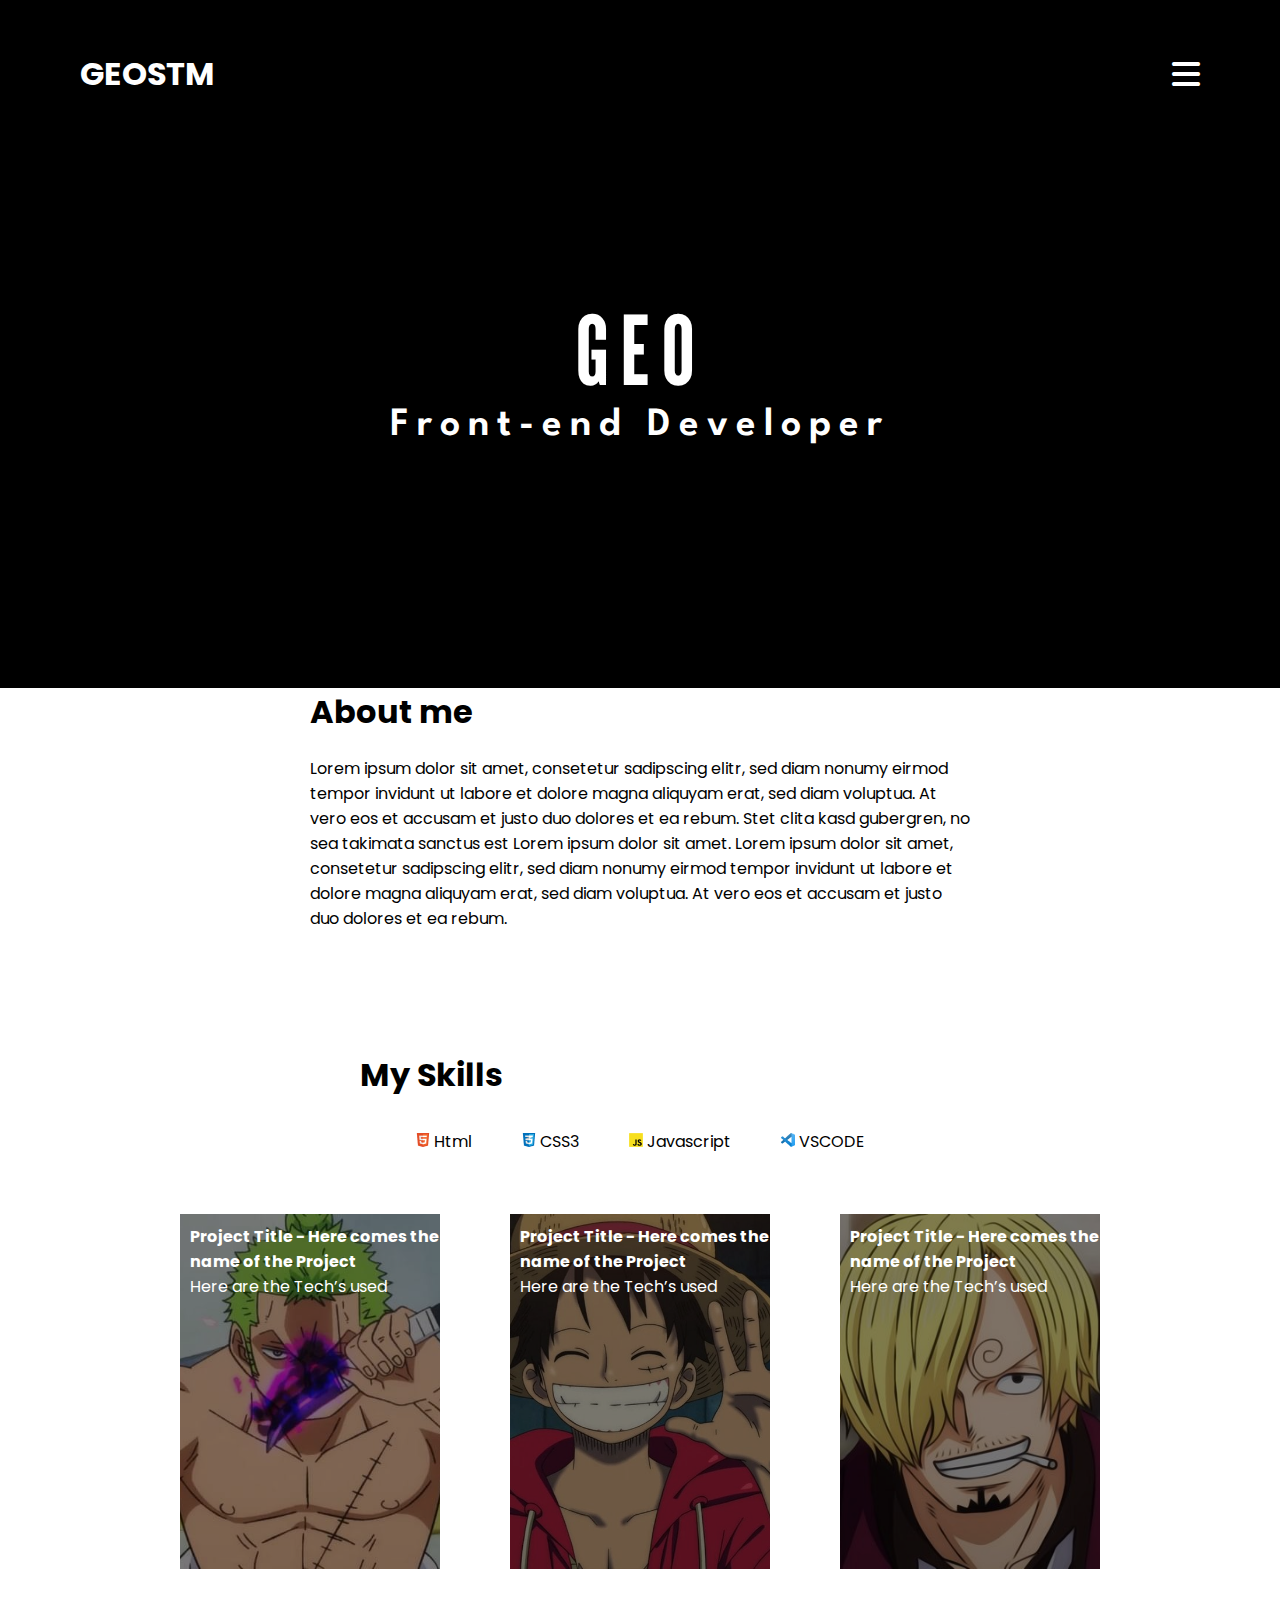
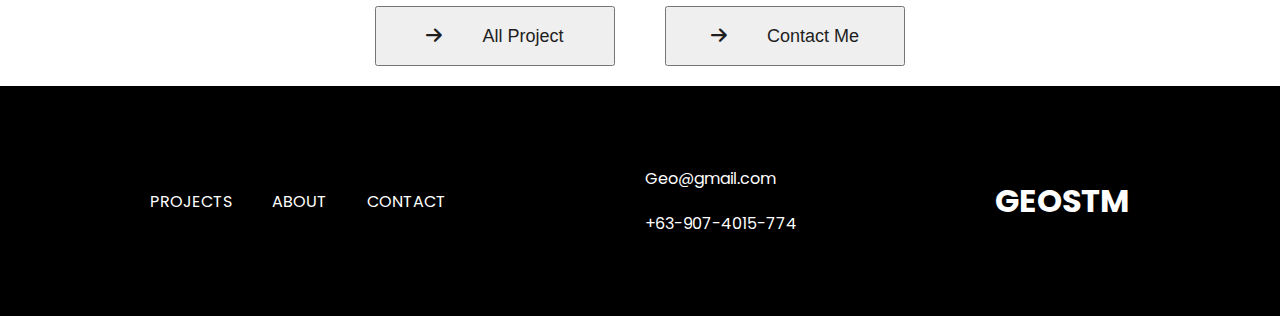
<file: index.html>
<!DOCTYPE html>
<html lang="en">
<head>
    <meta charset="UTF-8">
    <meta name="viewport" content="width=device-width, initial-scale=1.0">
    <title>My Personal Portfolio</title>
    <link rel="stylesheet" href="style.css">
    <!-- LINKS -->
    <link rel="stylesheet" href="https://cdnjs.cloudflare.com/ajax/libs/font-awesome/6.6.0/css/all.min.css"> 

    <!-- Menu Active Preview -->
     <div class="menu-preview container" id="preview">
        <div class="menu">
            
            <ul>
                <li><p class="side-menu">Menu</p></li>
                <li><a href="#home">Home</a></li>
                <li><a href="./index.html#projects">Project</a></li>
                <li><a href="./about.html#about">About</a></li>
                <li><a href="#">Contact</a></li>
            </ul>
        </div>

        <div class="social">
            <p>Geo@gmail.com</p>
            <p>+63-907-4015-774</p>
            <div class="social-icon">
                <span><i class="fa-brands fa-instagram fa-xl"></i></span>
                <span><i class="fa-brands fa-twitter fa-xl"></i></span>
            </div>
        </div>
        
     </div>
     <!-- End Menu Preveiw -->

    <!--Start Header/Nav -->
    <header class="container">
        <div class="logo"><h1>GEOSTM</h1></div>

        <div class="menu-btn" ><i class="fa-solid fa-bars fa-2xl" id="menuIcon"></i></div>
    </header>
    <!-- End Header/Nav -->

     <!-- Start Hero -->
      <div class="hero container" id="home">
            <h1>GEO</h1>
            <p>Front-end Developer</p>
      </div>
      <!-- End Hero -->

       <!-- Start About -->
        <div class="about container" id="about">

            <div class="about-wrapper">

                
                <div class="about-me">
                    <h1>About me</h1>
                    <p>Lorem ipsum dolor sit amet, consetetur sadipscing elitr, sed diam nonumy eirmod tempor invidunt ut labore et dolore magna aliquyam erat, sed diam voluptua. At vero eos et accusam et justo duo dolores et ea rebum. Stet clita kasd gubergren, no sea takimata sanctus est Lorem ipsum dolor sit amet. Lorem ipsum dolor sit amet, consetetur sadipscing elitr, sed diam nonumy eirmod tempor invidunt ut labore et dolore magna aliquyam erat, sed diam voluptua. At vero eos et accusam et justo duo dolores et ea rebum.</p>
                </div>
    
                <div class="my-skills">
                        <h1>My Skills</h1>
                    <div class="skills-wrapper">
                        <div class="skills one"><img src="./img/HTML5.png" alt=""> Html</div>
                        <div class="skills two"><img src="./img/CSS3.png" alt=""> CSS3</div>
                        <div class="skills three"><img src="./img/Javascript.png" alt=""> Javascript</div>
                        <div class="skills four"><img src="./img/VSCODE.png" alt=""> VSCODE</div>
                    </div>
                </div>
    
                

            </div>
           
        </div>

        <!--End About-->

        <!-- Start Projects -->
         <div class="projects container" id="projects">

            <div class="card-wrapper">

                <div class="card-project">

                    <img src="./img/project-2.png" alt="img">

                    <div class="captions">
                        <h4>Project Title - Here comes the name of the Project</h4>
                        <p>Here are the Tech’s used</p>
                    </div>
                    
                </div>
                
                <div class="card-project">

                    <img src="./img/project-1.png" alt="img">

                    <div class="captions">
                        <h4>Project Title - Here comes the name of the Project</h4>
                        <p>Here are the Tech’s used</p>
                    </div>
                    
                </div>
              
                <div class="card-project">

                    <img src="./img/project-3.png" alt="img">

                    <div class="captions">
                        <h4>Project Title - Here comes the name of the Project</h4>
                        <p>Here are the Tech’s used</p>
                    </div>
                    
                </div>
              
              

            </div>
           
           
            <div class="project-btn">
                <button onclick="window.location.assign('./projects.html')"><i class="fa-solid fa-arrow-right" ></i> All Project</button>
                <button><i class="fa-solid fa-arrow-right" ></i> Contact Me</button>
            </div>
         </div>
         
        <!-- End Projects -->

        <!-- Start Footer -->

        <div class="footer container">
            <div class="ul">
                <li><a href="./Projects.html#projects">PROJECTS</a></li>
                <li><a href="./about.html#about">ABOUT</a></li>
                <li><a href="#">CONTACT</a></li>
            </div>

            <div class="contacts">
                <p>Geo@gmail.com</p>
                <p>+63-907-4015-774</p>
            </div>

            <div class="log">
                <h1>GEOSTM</h1>
            </div>
        </div>
         

    <script src="main.js" defer></script>
</body>
</html>
</file>
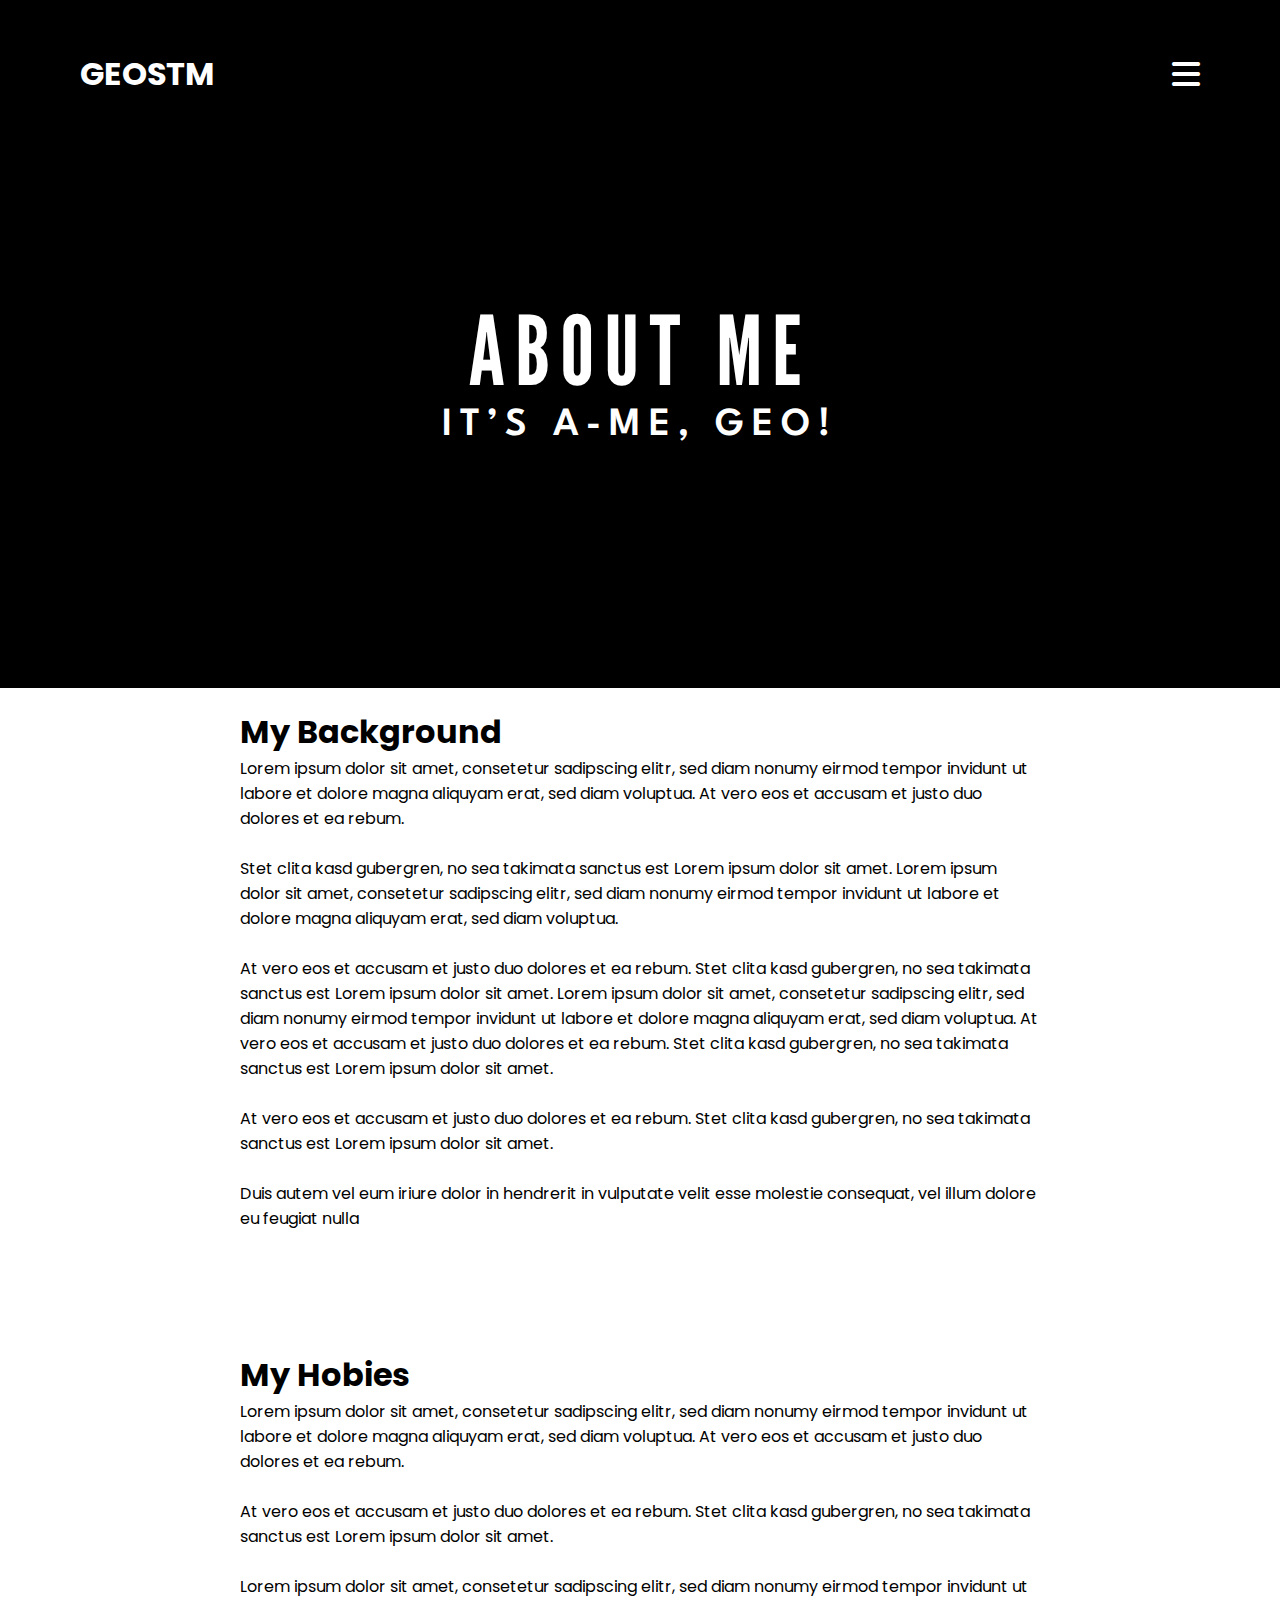
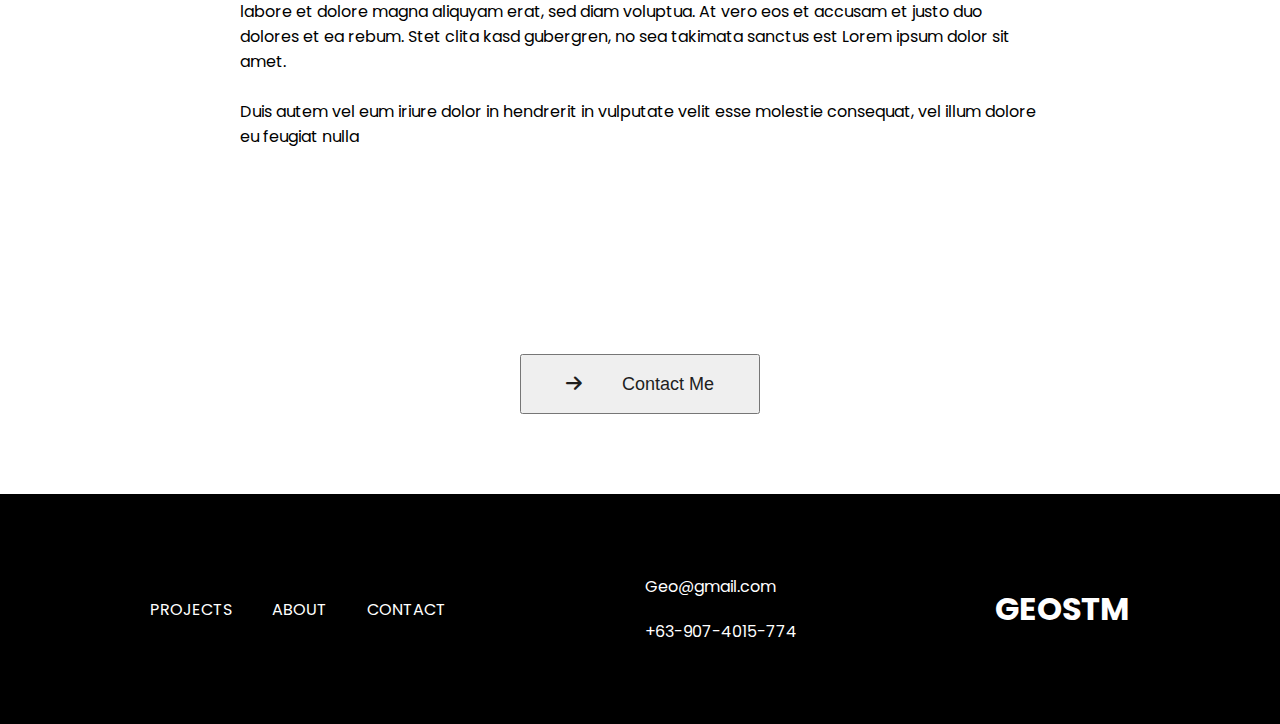
<file: about.html>
<!DOCTYPE html>
<html lang="en">
<head>
    <meta charset="UTF-8">
    <meta name="viewport" content="width=device-width, initial-scale=1.0">
    <title>My Personal Portfolio</title>
    <link rel="stylesheet" href="style.css">
    <!-- LINKS -->
    <link rel="stylesheet" href="https://cdnjs.cloudflare.com/ajax/libs/font-awesome/6.6.0/css/all.min.css"> 


    <style>

        .about-me2{
            margin-top: 20px;
            width: 800px;
        }
        .contact-btn{
            margin: 80px auto;
        }
        .contact-btn button{
        color: var(--txt-blck);
        cursor: pointer;
        gap: 40px;
        width: 240px;
        height: 60px;
        font-size: 18px;
        display: flex;
        justify-content: center;
        align-items: center;
        transition: 0.3s ease-in-out;
    }

 .contact-btn button:hover{
    background-color: var(--bg-black);
    color: var(--txt-white);
 }

        @media (max-width: 600px ){

            .about-me2{
            width: 450px;
        }

    }

    </style>

</head>          
    <!-- Menu Active Preview -->
     <div class="menu-preview container" id="preview">
        <div class="menu">

            <ul>
                <li><p class="side-menu">Menu</p></li>
                <li><a href="./index.html#home">Home</a></li>
                <li><a href="Projects.html#projects">Project</a></li>
                <li><a href="#about">About</a></li>
                <li><a href="#">Contact</a></li>
            </ul>
        </div>

        <div class="social">
            <p>Geo@gmail.com</p>
            <p>+63-907-4015-774</p>
            <div class="social-icon">
                <span><i class="fa-brands fa-instagram fa-xl"></i></span>
                <span><i class="fa-brands fa-twitter fa-xl"></i></span>
            </div>
        </div>
        
     </div>
     <!-- End Menu Preveiw -->

    <!--Start Header/Nav -->
    <header class="container">
        <div class="logo"><h1>GEOSTM</h1></div>

        <div class="menu-btn" ><i class="fa-solid fa-bars fa-2xl" id="menuIcon"></i></div>
    </header>
    <!-- End Header/Nav -->

     <!-- Start Hero -->
      <div class="hero container" id="home">
            <h1>ABOUT ME</h1>
            <p>IT’S A-ME, GEO!</p>
      </div>
      <!-- End Hero -->

       <!-- Start About -->
        <div class="about container" id="about">

            <div class="about-wrapper">

                
                <div class="about-me2">
                    <h1>My Background</h1>
                    <p>Lorem ipsum dolor sit amet, consetetur sadipscing elitr, sed diam nonumy eirmod tempor invidunt ut labore et dolore magna aliquyam erat, sed diam voluptua. At vero eos et accusam et justo duo dolores et ea rebum. <br><br>

                        Stet clita kasd gubergren, no sea takimata sanctus est Lorem ipsum dolor sit amet. Lorem ipsum dolor sit amet, consetetur sadipscing elitr, sed diam nonumy eirmod tempor invidunt ut labore et dolore magna aliquyam erat, sed diam voluptua. <br><br>
                        
                        At vero eos et accusam et justo duo dolores et ea rebum. Stet clita kasd gubergren, no sea takimata sanctus est Lorem ipsum dolor sit amet. Lorem ipsum dolor sit amet, consetetur sadipscing elitr, sed diam nonumy eirmod tempor invidunt ut labore et dolore magna aliquyam erat, sed diam voluptua. At vero eos et accusam et justo duo dolores et ea rebum. Stet clita kasd gubergren, no sea takimata sanctus est Lorem ipsum dolor sit amet.  <br><br> 
                        
                        At vero eos et accusam et justo duo dolores et ea rebum. Stet clita kasd gubergren, no sea takimata sanctus est Lorem ipsum dolor sit amet.   <br><br>
                        
                        Duis autem vel eum iriure dolor in hendrerit in vulputate velit esse molestie consequat, vel illum dolore eu feugiat nulla</p>
                </div>
    
                <div class="about-me2">

                        <h1>My Hobies</h1>
                        
                    <div class="abou-me">
                        Lorem ipsum dolor sit amet, consetetur sadipscing elitr, sed diam nonumy eirmod tempor invidunt ut labore et dolore magna aliquyam erat, sed diam voluptua. At vero eos et accusam et justo duo dolores et ea rebum. <br><br>

                            At vero eos et accusam et justo duo dolores et ea rebum. Stet clita kasd gubergren, no sea takimata sanctus est Lorem ipsum dolor sit amet. <br> <br>   
                            Lorem ipsum dolor sit amet, consetetur sadipscing elitr, sed diam nonumy eirmod tempor invidunt ut labore et dolore magna aliquyam erat, sed diam voluptua. At vero eos et accusam et justo duo dolores et ea rebum. Stet clita kasd gubergren, no sea takimata sanctus est Lorem ipsum dolor sit amet.   <br><br>

                                Duis autem vel eum iriure dolor in hendrerit in vulputate velit esse molestie consequat, vel illum dolore eu feugiat nulla <br><br>
                        
                    </div>


                </div>
    
                <div class="contact-btn">

                    <button><i class="fa-solid fa-arrow-right" ></i> Contact Me</button>

                </div>
                
                

            </div>
           
        </div>

        <!--End About-->

       

        <!-- Start Footer -->

        <div class="footer container">
            <div class="ul">
                <li><a href="Projects.html#projects">PROJECTS</a></li>
                <li><a href="about.html#about">ABOUT</a></li>
                <li><a href="#">CONTACT</a></li>
            </div>

            <div class="contacts">
                <p>Geo@gmail.com</p>
                <p>+63-907-4015-774</p>
            </div>

            <div class="log">
                <h1>GEOSTM</h1>
            </div>
        </div>
         

    <script src="main.js" defer></script>
</body>
</html>
</file>
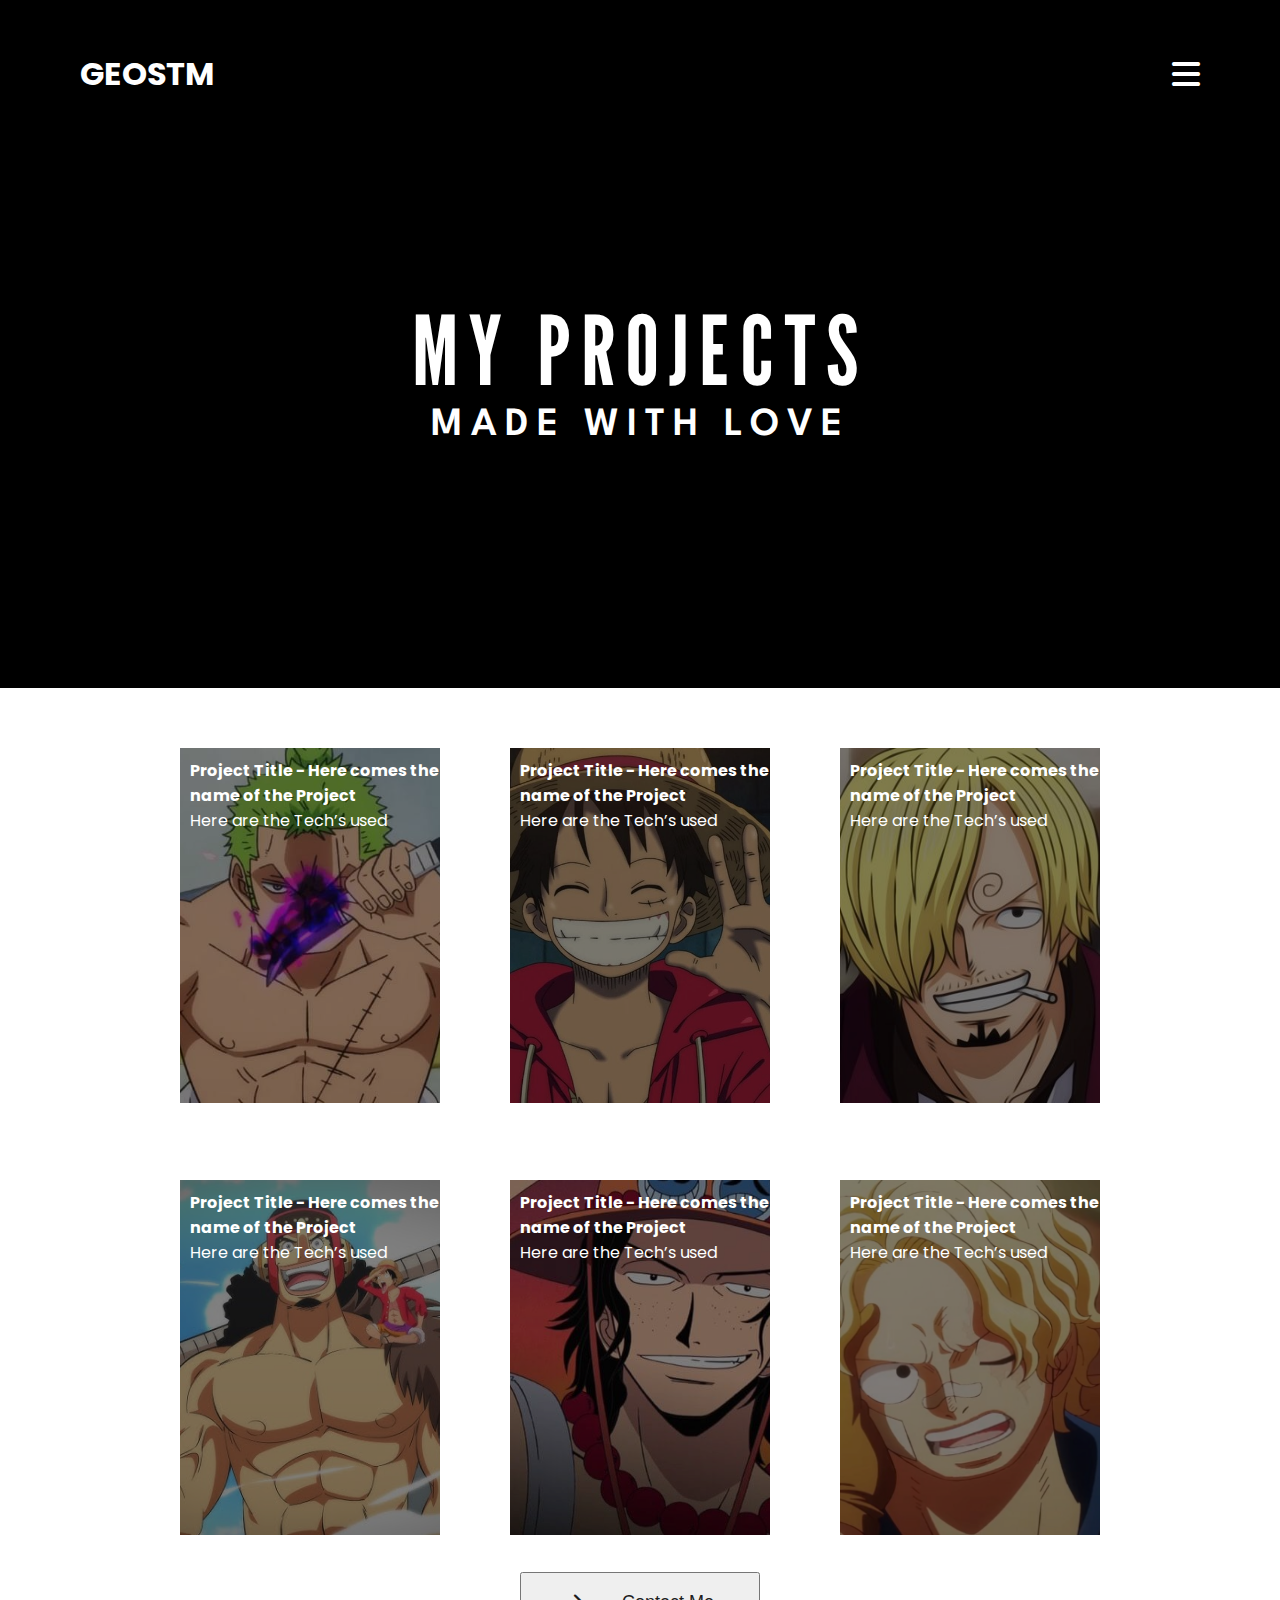
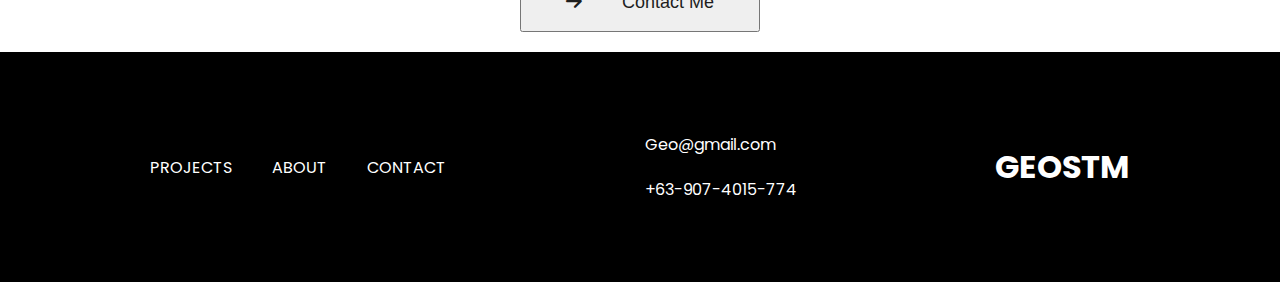
<file: Projects.html>
<!DOCTYPE html>
<html lang="en">
<head>
    <meta charset="UTF-8">
    <meta name="viewport" content="width=device-width, initial-scale=1.0">
    <title>My Personal Portfolio</title>
    <link rel="stylesheet" href="style.css">
    <!-- LINKS -->
    <link rel="stylesheet" href="https://cdnjs.cloudflare.com/ajax/libs/font-awesome/6.6.0/css/all.min.css"> 

    <style>
        .card-wrapper{
            max-width: 1000px;
        }

    </style>
</head>

    <!-- Menu Active Preview -->
     <div class="menu-preview container" id="preview">
        <div class="menu">
            
            <ul>
                <li><p class="side-menu">Menu</p></li>
                <li><a href="./index.html">Home</a></li>
                <li><a href="#projects">Project</a></li>
                <li><a href="index.html#about">About</a></li>
                <li><a href="#">Contact</a></li>
            </ul>
        </div>

        <div class="social">
            <p>geo@gmail.com</p>
            <p>+63-907-4015-774</p>
            <div class="social-icon">
                <span><i class="fa-brands fa-instagram fa-xl"></i></span>
                <span><i class="fa-brands fa-twitter fa-xl"></i></span>
            </div>
        </div>
        
     </div>
     <!-- End Menu Preveiw -->

    <!--Start Header/Nav -->
    <header class="container">
        <div class="logo"><h1>GEOSTM</h1></div>

        <div class="menu-btn" ><i class="fa-solid fa-bars fa-2xl" id="menuIcon"></i></div>
    </header>
    <!-- End Header/Nav -->

     <!-- Start Hero -->
      <div class="hero container" id="home">
            <h1>MY PROJECTS</h1>
            <p>MADE WITH LOVE</p>
      </div>
      <!-- End Hero -->


        <!-- Start Projects -->
         <div class="projects container" id="projects">

            <div class="card-wrapper">

                <div class="card-project">

                    <img src="./img/project-2.png" alt="img">

                    <div class="captions">
                        <h4>Project Title - Here comes the name of the Project</h4>
                        <p>Here are the Tech’s used</p>
                    </div>
                    
                </div>
                
                <div class="card-project">

                    <img src="./img/project-1.png" alt="img">

                    <div class="captions">
                        <h4>Project Title - Here comes the name of the Project</h4>
                        <p>Here are the Tech’s used</p>
                    </div>
                    
                </div>
              
                <div class="card-project">

                    <img src="./img/project-3.png" alt="img">

                    <div class="captions">
                        <h4>Project Title - Here comes the name of the Project</h4>
                        <p>Here are the Tech’s used</p>
                    </div>
                    
                </div>

                <div class="card-project">

                    <img src="./img/project-4.jpg" alt="img">

                    <div class="captions">
                        <h4>Project Title - Here comes the name of the Project</h4>
                        <p>Here are the Tech’s used</p>
                    </div>
                    
                </div>
                <div class="card-project">

                    <img src="./img/project-5.png" alt="img">

                    <div class="captions">
                        <h4>Project Title - Here comes the name of the Project</h4>
                        <p>Here are the Tech’s used</p>
                    </div>
                    
                </div>
                <div class="card-project">

                    <img src="./img/project-6.png" alt="img">

                    <div class="captions">
                        <h4>Project Title - Here comes the name of the Project</h4>
                        <p>Here are the Tech’s used</p>
                    </div>
                    
                </div>
              
              

            </div>
           
           
            <div class="project-btn">
                <!-- <button><i class="fa-solid fa-arrow-right" ></i> All Project</button> -->
                <button ><i class="fa-solid fa-arrow-right" ></i> Contact Me</button>
            </div>
         </div>
         
        <!-- End Projects -->

        <!-- Start Footer -->

        <div class="footer container">
            <div class="ul">
                <li><a href="#projects">PROJECTS</a></li>
                <li><a href="about.html#about">ABOUT</a></li>
                <li><a href="#">CONTACT</a></li>
            </div>

            <div class="contacts">
                <p>Geo@gmail.com</p>
                <p>+63-907-4015-774</p>
            </div>

            <div class="log">
                <h1>GEOSTM</h1>
            </div>
        </div>
         

    <script src="main.js" defer></script>
</body>
</html>
</file>
<file: style.css>
@import url('https://fonts.googleapis.com/css2?family=League+Gothic&family=League+Spartan:wght@100..900&family=Poppins:ital,wght@0,100;0,200;0,300;0,400;0,500;0,600;0,700;0,800;0,900;1,100;1,200;1,300;1,400;1,500;1,600;1,700;1,800;1,900&display=swap');

*{
    padding: 0;
    margin: 0;
    box-sizing: border-box;
}

:root{
    --bg-black: #000000;
    --bg-white: #fff;
    --txt-blck: #1e1e1e;
    --txt-white: #fff;
    --btn-clr: #D9D9D9;
    --hvr-clr: #dc6666;
}
ul{
    list-style-type: none;
}
a{
    text-decoration: none;
    color: #000000;
    
}
html{
    scroll-behavior: smooth;
    overflow-x: hidden;
   
    
}

/* Header/Nav Styling */

header{
    max-width: 100%;
    background: var(--bg-black);
    display: flex;
    justify-content: space-between;
    align-items: center;
    padding: 50px 80px;
}

header .logo h1{
    color: var(--txt-white);
    cursor: pointer;
}

.menu-btn{
    color: var(--bg-white);
    z-index: 9999;
    transition: 0.3s ease-in-out;
    cursor: pointer;
}

.menu-btn i.fa-x{
    color: #000000;
    cursor: pointer;
   
}
/* Menu Preview */
.side-menu{
    position: absolute;
    left: -50px;
    top: 40px;
    font-size: 24px;
    font-weight: 600;
    transform: rotate(-90deg);
   
}
.menu-preview{
    
    align-items: center;
    gap: 300px;
    display: flex;
    position: absolute;
    top: -100%;
    transition: 0.3s ease-in-out;
    background: var(--bg-white);
    width: 100%;
    height: 100vh;
    z-index: 999;
   
}
.menu-preview.show{
    top: 0;
   
}
.menu-preview .menu{

    position: relative;
    margin-left: 300px;
    height: 400px;
    display: flex;
  
   
}
.menu-preview a{
    position: relative;
    font-size: 60px;
    font-weight: 700;
   
    transition: 0.3s ease-in-out;
}
.menu-preview a:hover{

    color: #dc6666;
}

.social{
    display: flex;
    flex-direction: column;
    gap: 15px;
    justify-content: flex-end;
    height: 260px;
   
}
.social p{
    font-size: 24;
    font-weight: bold;
}


.social-icon{
    display: flex;
    flex-wrap: wrap;
    gap: 20px;
    margin-top: 10px;
}

.social-icon span i{
    color: var(--bg-black);
    transition: 0.3s ease-in-out;
    cursor: pointer;
   
}
.social-icon span i:hover{
    color: var(--hvr-clr)
   
}

/* End Menu Preview */
body{
    max-width: 100%;
    background-color: var(--bg-black);
    font-family: 'Poppins';
    overflow-x: hidden; /* Prevent horizontal scrollbar */

}

/* Hero Section Styling */

.hero{
    width: 100%;
    background-color: var(--bg-black);
    height: 60vh;
    display: flex;
    flex-direction: column;
    justify-content: center;
    align-items: center;
   
}

.hero h1{
    margin-top: -100px;
    font-family: 'League Gothic';
    font-size: 96px;
    color: var(--txt-white);
    letter-spacing: 10px;
    font-weight: 500;
}

.hero p{
    font-family: 'League Spartan';
    font-size: 40px;
    color: var(--txt-white);
    letter-spacing: 8px;
    font-weight: 600;
}

/* About Section Styling */

.about{
  background: var(--bg-white);
  width: 100%;
  max-height: 100%;
 
}

.about-wrapper{
    display: flex;
    flex-direction: column;
    align-items: center;
    gap: 100px;
    max-width: 560px;
    margin: 0 auto;
    

}
.about h1{
    font-size: 32px;
}

.about-me{
    margin-top: 50px auto;
    display: flex;
    flex-direction: column;
    gap: 20px;
    width: 660px;
    height: 100%;
}
.my-skills{
    width: 560px;
   
    margin-top: 20px;
}



.about .skills-wrapper{
    display: flex;
    justify-content: center;
    gap: 50px;
    margin-top: 30px;

    
   
}

/* Project Section Styling */
.projects img{
  
    width:260px;
    height: 355px;
    object-fit: cover; 
    filter: brightness(50%); 
    transition: 0.3s ease-in-out;
    cursor: pointer;        
}
.projects img:hover{

filter: brightness(80%);

}

.projects{
    height: 100%;
    max-width: 100%;
    display: flex;
    align-items: center;
    flex-direction: column;
    background-color: var(--bg-white);
}

.card-project{
    padding: 10px;
    position: relative;
}
.card-wrapper{
    display: flex;
    flex-wrap: wrap;
    align-items: center;
    justify-content: center;
    margin-top: 50px;
    gap: 50px;
}

.projects .card-project h4{
   width: 250px;
   color: var(--txt-white);
}

.projects .card-project p{
    width: 200px;
    color: var(--txt-white);
 }
 .captions{
    position: absolute;
    top: 20px;
    left: 20px;
 }

 .project-btn{
    flex-wrap: wrap;
    display: flex;
    justify-content: center ;
    align-items: center;
    gap: 50px;
    margin: 20px auto;
 }
 
 .project-btn button{
    color: var(--txt-blck);
    cursor: pointer;
    gap: 40px;
    width: 240px;
    height: 60px;
    font-size: 18px;
    display: flex;
    justify-content: center;
    align-items: center;
    transition: 0.3s ease-in-out;
 }

 .project-btn button:hover{
    background-color: var(--bg-black);
    color: var(--txt-white);
 }


 /* Footer Section Styling */

 .footer{
    max-width: 100%;
   
    display: flex;
    justify-content: space-between;
    align-items: center;
    padding: 80px 150px;
 }

 .footer .contacts{
    display: flex;
    flex-direction: column;
    gap: 20px;
 }

 .footer{
    color: var(--txt-white);

 }

 .footer .ul{
    list-style-type: none;
    display: flex;
    gap: 40px;
   
 }

 .footer .ul li a{
    color: var(--txt-white);
 }


 @media (max-width: 1100px){
    .container{
        max-width: 100%;
    }
    .hero{
        height: 50vh;
    }

    .hero h1{
        font-size: 70px;
    }


    .hero p{
        font-size: 32px;
        letter-spacing: 5px;
    }

    .menu-preview{
       

        flex-direction: column;
        align-items: center;
        justify-content: center;
        gap: 5px;
       
    }

    .menu-preview .menu{
        margin-left: 0;
        display: flex;
       
    }
    
 }


 @media (max-width: 1000px){
    
    .footer{
        flex-direction: column;
        align-items: center;
        justify-content: center;
        text-align: center;
        gap: 30px;
    }

 }
 @media (max-width: 500px){
    header{
        padding: 20px 30px;
    }
    .hero{
        height: 50vh;
    }

    .hero h1{
        font-size: 38px;
    }


    .hero p{
        font-size: 28px;
        letter-spacing: 2px;
    }

    .menu-preview{

        flex-direction: column;
        align-items: center;
        justify-content: center;
        gap: 5px;
    }

    .menu-preview .menu{
       
        margin-left: 0;
        display: flex;
    }
    .menu-preview .menu ul li a{
        font-size: 50px;
    }
    .about-me{
        width: 400px;
        height: auto;
        
    }
    .my-skills{
        margin-top: -50px;
        width: 400px;
        height: auto;
    }
 }

 @media (max-width: 300px){


    .my-skills{
        margin-top: -50px;
        width: 300px;
        height: auto;
    }

    .about-me{
    width: 300px;
    height: auto;
    
    }

    .my-skills{
    margin-top: -50px;
    width: 300px;
    height: auto;
}
}
</file>
